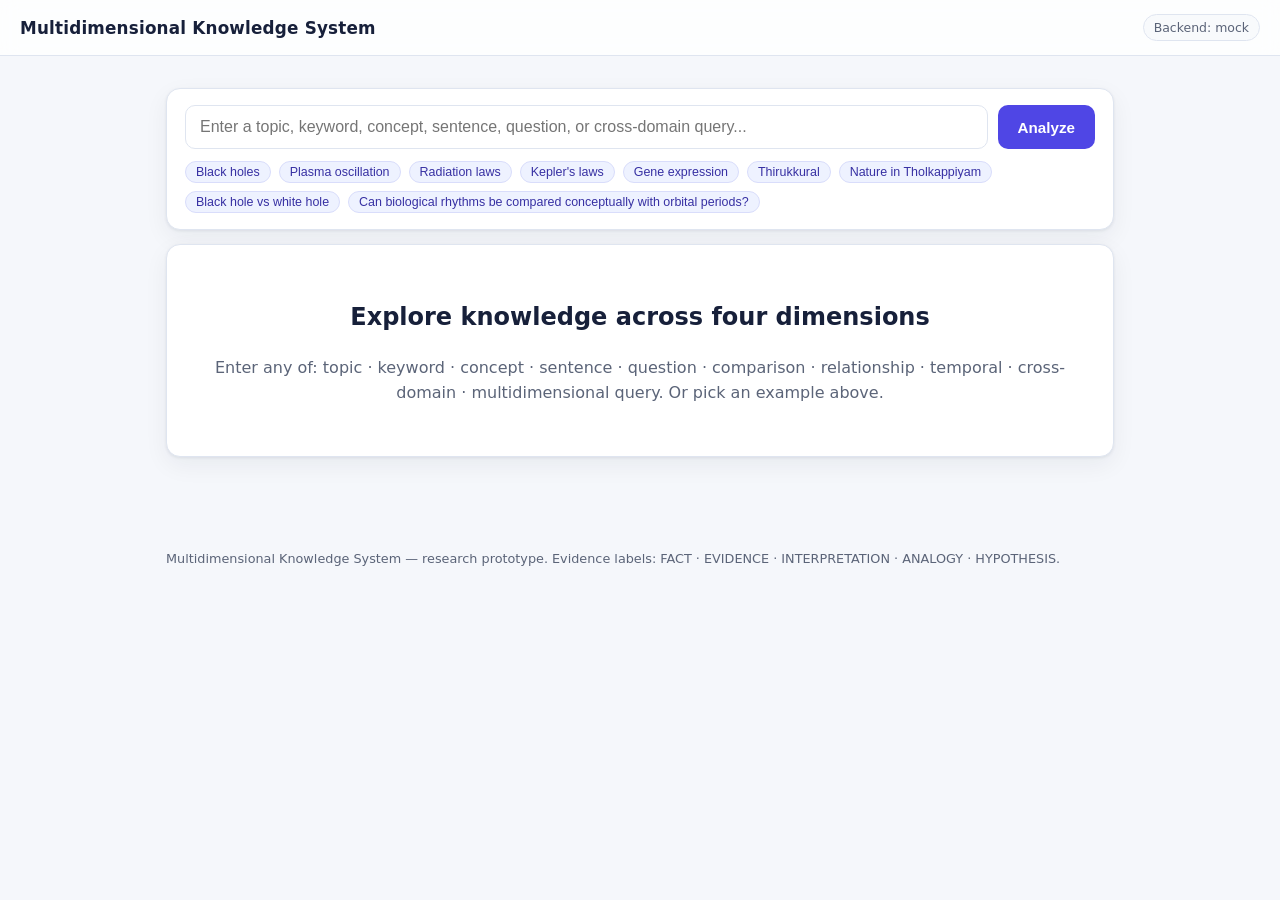
<file: frontend/index.html>
<!DOCTYPE html>
<html lang="en">
<head>
  <meta charset="UTF-8" />
  <meta name="viewport" content="width=device-width, initial-scale=1.0" />
  <title>Multidimensional Knowledge System</title>
  <link rel="stylesheet" href="css/styles.css" />
</head>
<body>
  <header class="topbar">
    <h1>Multidimensional Knowledge System</h1>
    <span id="backend-badge" class="chip chip-muted">Backend: mock</span>
  </header>

  <main class="container">
    <section class="card search-card" aria-label="Query input">
      <div class="search-row">
        <input
          id="query-input"
          type="text"
          autocomplete="off"
          spellcheck="false"
          placeholder="Enter a topic, keyword, concept, sentence, question, or cross-domain query..."
          aria-label="Query input"
        />
        <button id="analyze-btn" class="btn-primary">Analyze</button>
      </div>
      <div id="example-chips" class="chip-row" aria-label="Example queries"></div>
    </section>

    <!-- cross-domain / Tamil-science persistent notice -->
    <aside id="cross-domain-notice" class="notice" hidden>
      ⚠ Conceptual relationships are not scientific evidence.
    </aside>

    <!-- IDLE / EMPTY STATE -->
    <section id="state-idle" class="card state-card">
      <h2>Explore knowledge across four dimensions</h2>
      <p class="muted">
        Enter any of: topic · keyword · concept · sentence · question · comparison ·
        relationship · temporal · cross-domain · multidimensional query.
        Or pick an example above.
      </p>
    </section>

    <!-- LOADING -->
    <section id="state-loading" class="card state-card" hidden>
      <div class="spinner" aria-hidden="true"></div>
      <p class="muted">Analyzing query and retrieving knowledge…</p>
    </section>

    <!-- ERROR -->
    <section id="state-error" class="card state-card error-card" hidden>
      <h2><span id="error-code" class="badge badge-hypothesis">ERROR</span></h2>
      <p id="error-message" class="error-message"></p>
      <button id="error-retry" class="btn-secondary">Try again</button>
    </section>

    <!-- RESULT -->
    <div id="state-result" hidden>
      <section id="query-header" class="card"></section>
      <section id="dimension-panels" class="panels"></section>
      <div id="comparison-box"></div>

      <section class="card">
        <h3>Sources / References</h3>
        <ol id="sources-list" class="sources-list"></ol>
      </section>

      <section class="card" id="warnings-card">
        <h3>Warnings</h3>
        <ul id="warnings-list"></ul>
      </section>

      <section class="card" id="notfound-card">
        <h3>Not found in knowledge base</h3>
        <ul id="notfound-list"></ul>
      </section>
    </div>
  </main>

  <footer class="footer muted">
    Multidimensional Knowledge System — research prototype. Evidence labels:
    FACT · EVIDENCE · INTERPRETATION · ANALOGY · HYPOTHESIS.
  </footer>

  <script src="js/mock-data.js"></script>
  <script src="js/mock-engine.js"></script>
  <script>window.MKS_CONFIG = { backend: "mock", endpoint: "http://127.0.0.1:8001/query" };</script>
  <script src="js/api.js"></script>
  <script src="js/graph.js"></script>
  <script src="js/render.js"></script>
  <script src="js/app.js"></script>
</body>
</html>
</file>
<file: frontend/css/styles.css>
/* Multidimensional Knowledge System — frontend styles */

:root {
  --bg: #f5f7fb;
  --card: #ffffff;
  --ink: #17203a;
  --muted: #5b6478;
  --line: #dfe5f0;
  --brand: #4f46e5;
  --brand-soft: #eef2ff;

  --fact: #15803d;       --fact-bg: #ecfdf5;
  --evidence: #1d4ed8;   --evidence-bg: #eff6ff;
  --interp: #b45309;     --interp-bg: #fffbeb;
  --analogy: #7c3aed;    --analogy-bg: #f5f3ff;
  --hyp: #b91c1c;        --hyp-bg: #fef2f2;

  --radius: 14px;
  --shadow: 0 1px 3px rgba(23, 32, 58, 0.08), 0 8px 24px rgba(23, 32, 58, 0.06);
}

* { box-sizing: border-box; }
html, body { margin: 0; padding: 0; }
body {
  font-family: "Segoe UI", system-ui, -apple-system, Roboto, "Helvetica Neue", sans-serif;
  background: var(--bg);
  color: var(--ink);
  line-height: 1.55;
}

.topbar {
  display: flex; align-items: center; justify-content: space-between;
  padding: 14px 20px; background: #ffffffcc; backdrop-filter: blur(8px);
  border-bottom: 1px solid var(--line); position: sticky; top: 0; z-index: 10;
}
.topbar h1 { font-size: 1.05rem; margin: 0; letter-spacing: 0.2px; }

.container { max-width: 980px; margin: 0 auto; padding: 18px 16px 60px; }
.footer { max-width: 980px; margin: 0 auto; padding: 18px 16px 40px; font-size: 0.8rem; }

.card {
  background: var(--card); border: 1px solid var(--line);
  border-radius: var(--radius); box-shadow: var(--shadow);
  padding: 16px 18px; margin: 14px 0;
}
.card h3 { margin: 4px 0 10px; font-size: 1rem; }

.muted { color: var(--muted); }

/* search */
.search-row { display: flex; gap: 10px; }
#query-input {
  flex: 1; padding: 12px 14px; font-size: 1rem;
  border: 1.5px solid var(--line); border-radius: 10px; outline: none;
  transition: border-color 0.15s;
}
#query-input:focus { border-color: var(--brand); }
.btn-primary {
  padding: 12px 20px; border: none; border-radius: 10px; cursor: pointer;
  background: var(--brand); color: white; font-weight: 600; font-size: 0.95rem;
}
.btn-primary:hover { filter: brightness(1.07); }
.btn-secondary {
  padding: 8px 16px; border: 1.5px solid var(--brand); border-radius: 8px;
  background: transparent; color: var(--brand); cursor: pointer; font-weight: 600;
}

.chip-row { display: flex; flex-wrap: wrap; gap: 8px; margin-top: 12px; }
.chip {
  display: inline-block; padding: 3px 10px; border-radius: 999px;
  font-size: 0.78rem; border: 1px solid var(--line); background: #f8fafc;
}
.chip-example { cursor: pointer; background: var(--brand-soft); border-color: #d9ddfb; color: #3730a3; }
.chip-example:hover { background: #e0e7ff; }
.chip-domain { background: #ecfeff; border-color: #a5f3fc; color: #0e7490; font-weight: 600; }
.chip-type { background: #fef9c3; border-color: #fde68a; color: #854d0e; font-weight: 600; }
.chip-entity { background: #f0fdf4; border-color: #bbf7d0; color: #166534; }
.chip-dim { background: var(--brand-soft); border-color: #d9ddfb; color: #3730a3; font-weight: 600; }
.chip-muted { color: var(--muted); }

/* evidence badges */
.badge {
  display: inline-block; padding: 2px 9px; border-radius: 6px;
  font-size: 0.72rem; font-weight: 700; letter-spacing: 0.4px;
}
.badge-fact          { background: var(--fact-bg);    color: var(--fact);    border: 1px solid #a7f3d0; }
.badge-evidence      { background: var(--evidence-bg);color: var(--evidence);border: 1px solid #bfdbfe; }
.badge-interpretation{ background: var(--interp-bg);  color: var(--interp);  border: 1px solid #fde68a; }
.badge-analogy       { background: var(--analogy-bg); color: var(--analogy); border: 1px solid #ddd6fe; }
.badge-hypothesis    { background: var(--hyp-bg);     color: var(--hyp);     border: 1.5px solid #fecaca; }

/* notice */
.notice {
  margin: 14px 0; padding: 12px 16px; border-radius: 10px;
  background: #fff7ed; border: 1.5px solid #fdba74; color: #9a3412; font-weight: 600;
}

/* query header */
.query-header .header-row { display: flex; flex-wrap: wrap; gap: 6px; align-items: center; margin: 4px 0; }
.header-label { min-width: 86px; font-size: 0.75rem; font-weight: 700; color: var(--muted); text-transform: uppercase; letter-spacing: 0.5px; }

/* dimension panels */
.panels { display: grid; grid-template-columns: 1fr 1fr; gap: 14px; }
@media (max-width: 760px) { .panels { grid-template-columns: 1fr; } }

.dimension-panel {
  background: var(--card); border: 1px solid var(--line); border-radius: var(--radius);
  box-shadow: var(--shadow); padding: 14px 16px; margin: 0;
  border-top: 4px solid var(--brand);
}
.panel-1D { border-top-color: #0ea5e9; }
.panel-2D { border-top-color: #f59e0b; }
.panel-3D { border-top-color: #7c3aed; }
.panel-4D { border-top-color: #ef4444; }

.panel-head { margin-bottom: 10px; }
.panel-title { margin: 0; font-size: 0.98rem; }
.panel-desc { margin: 2px 0 0; font-size: 0.78rem; color: var(--muted); }

.item-card {
  border: 1px solid var(--line); border-radius: 10px; padding: 10px 12px; margin: 10px 0;
  background: #fcfdff;
}
.item-head { display: flex; align-items: center; gap: 8px; flex-wrap: wrap; }
.item-title { margin: 0; font-size: 0.9rem; }
.item-content { margin: 8px 0 6px; font-size: 0.88rem; }
.source-line { margin: 4px 0 0; font-size: 0.76rem; color: var(--muted); }
.source-line a { color: var(--brand); text-decoration: none; }
.source-line a:hover { text-decoration: underline; }

.entity-chips, .verse-words { display: flex; flex-wrap: wrap; gap: 6px; margin-top: 8px; }
.word-chip {
  font-size: 0.72rem; padding: 2px 8px; border-radius: 999px;
  background: #f1f5f9; border: 1px solid #e2e8f0; color: #334155;
}

/* relationships */
.rel-list { list-style: none; margin: 10px 0 0; padding: 0; }
.rel-item {
  border-top: 1px dashed var(--line); padding: 8px 2px; font-size: 0.86rem;
  display: flex; flex-wrap: wrap; gap: 6px; align-items: center;
}
.rel-type { color: var(--brand); font-weight: 600; }

.graph-box { margin: 6px 0 4px; }
.graph-svg { width: 100%; height: auto; background: #fbfcff; border: 1px solid var(--line); border-radius: 10px; }

/* comparison table */
.comparison-panel {
  background: var(--card); border: 1px solid var(--line); border-radius: var(--radius);
  box-shadow: var(--shadow); padding: 14px 16px; margin: 14px 0;
}
.comparison-table { width: 100%; border-collapse: collapse; font-size: 0.85rem; }
.comparison-table th, .comparison-table td { border: 1px solid var(--line); padding: 8px 10px; text-align: left; }
.comparison-table thead th { background: var(--brand-soft); color: #3730a3; }
.comparison-table tbody th { background: #f8fafc; font-weight: 600; }

/* Tamil verse card */
.verse-card {
  border: 1.5px solid #c7d2fe; border-radius: 12px; padding: 14px 16px;
  margin: 10px 0; background: linear-gradient(180deg, #f8faff, #ffffff);
}
.verse-head { display: flex; flex-wrap: wrap; gap: 8px; align-items: baseline; margin-bottom: 8px; }
.verse-textname { font-weight: 800; color: #312e81; }
.verse-number, .verse-chapter, .verse-author { font-size: 0.76rem; color: var(--muted); }

.verse-original, .ta {
  font-family: "Noto Serif Tamil", "Noto Sans Tamil", "Latha", "Akshar", serif;
  font-size: 1.18rem; line-height: 1.9; color: #1e1b4b;
  margin: 6px 0; word-break: keep-all;
}
.verse-transliteration { font-style: italic; color: var(--muted); font-size: 0.85rem; }
.verse-translation, .verse-literal { font-size: 0.88rem; margin: 6px 0; }
.verse-foot { display: flex; flex-wrap: wrap; gap: 8px; align-items: center; border-top: 1px dashed var(--line); margin-top: 10px; padding-top: 8px; }

/* states */
.state-card { text-align: center; padding: 34px 20px; }
.error-card { border-color: #fecaca; background: #fffafa; }
.error-message { color: #991b1b; font-weight: 600; }
.spinner {
  width: 38px; height: 38px; margin: 0 auto 12px;
  border: 4px solid var(--line); border-top-color: var(--brand);
  border-radius: 50%; animation: spin 0.9s linear infinite;
}
@keyframes spin { to { transform: rotate(360deg); } }

/* sources */
.sources-list { margin: 0; padding-left: 20px; }
.sources-list li { margin: 6px 0; }

@media (max-width: 560px) {
  .search-row { flex-direction: column; }
  .btn-primary { width: 100%; }
  .header-label { min-width: 100%; }
}
</file>
